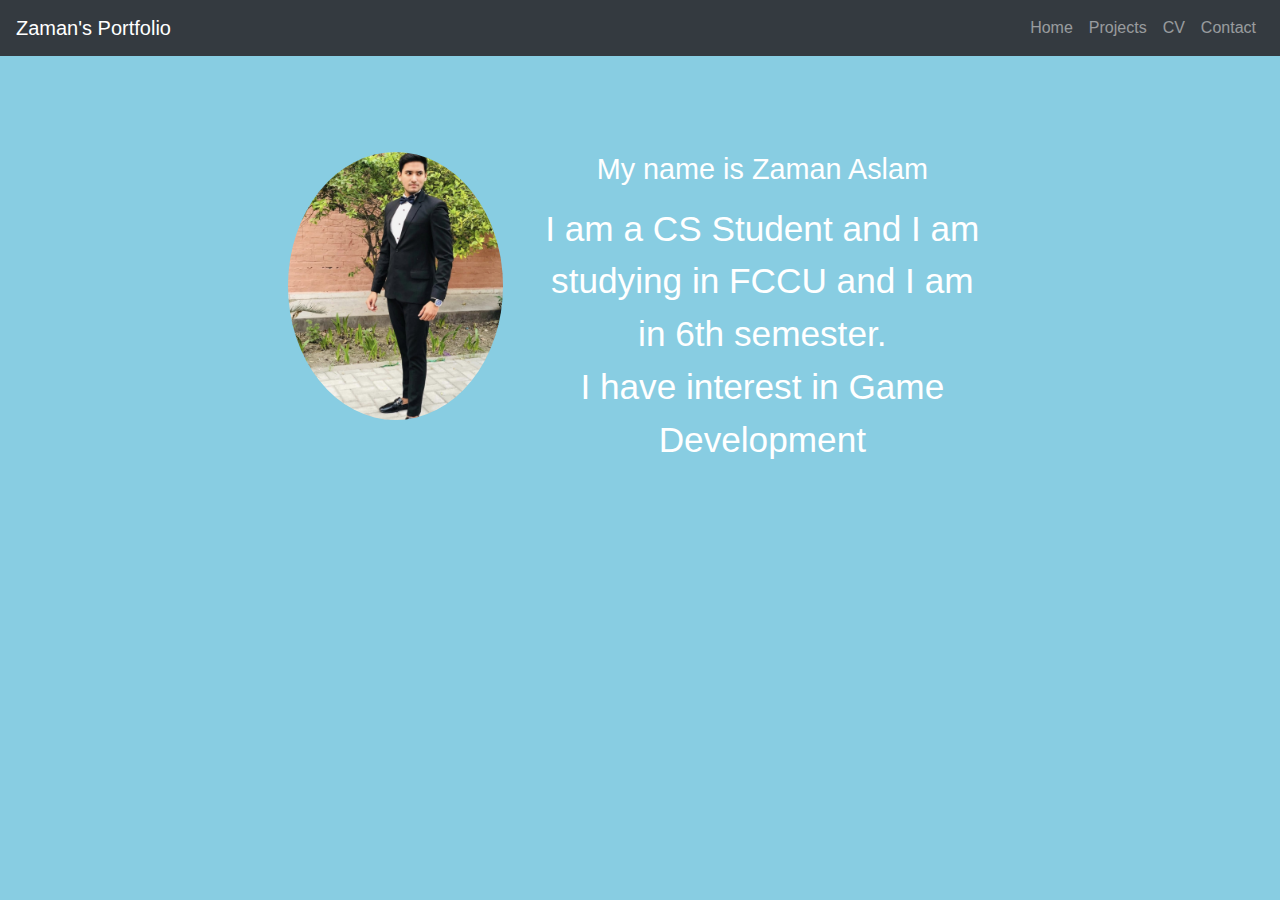
<file: index.html>
<!DOCTYPE html>
<html lang="en">
<head>
    <meta charset="UTF-8">
    <meta name="viewport" content="width=device-width, initial-scale=1, shrink-to-fit=no">
    <title>Zaman Portfolio</title>
    <link href="https://stackpath.bootstrapcdn.com/bootstrap/4.5.2/css/bootstrap.min.css" rel="stylesheet">
    <link rel="stylesheet" href="style.css">
</head>
<body>
    <nav class="navbar navbar-expand-lg navbar-dark bg-dark">
        <a class="navbar-brand" href="#">Zaman's Portfolio</a>
        <button class="navbar-toggler" type="button" data-toggle="collapse" data-target="#navbarNav" aria-controls="navbarNav" aria-expanded="false" aria-label="Toggle navigation">
            <span class="navbar-toggler-icon"></span>
        </button>
        <div class="collapse navbar-collapse" id="navbarNav">
            <ul class="navbar-nav ml-auto">
                <li class="nav-item">
                    <a class="nav-link" href="index.html">Home</a>
                </li>
                <li class="nav-item">
                    <a class="nav-link" href="projects.html">Projects</a>
                </li>
                <li class="nav-item">
                    <a class="nav-link" href="cv.html">CV</a>
                </li>
                <li class="nav-item">
                    <a class="nav-link" href="contact.html">Contact</a>
                </li>
            </ul>
        </div>
    </nav>
    
    <div class="container mt-5">
        <div class="row">
            <div class="col-md-4">
                <img src="Zaman.jpg" class="img-fluid rounded-circle" alt="Your Name">
            </div>
            <div class="col-md-8">
                <h1>My name is Zaman Aslam</h1>
                
                <p>I am a CS Student and I am studying in FCCU and I am in 6th semester. <br>
                I have interest in Game Development </p></b>
            </div>
       
        </div>
    </div>
      
    <script src="https://stackpath.bootstrapcdn.com/bootstrap/4.5.2/js/bootstrap.min.js"></script>
</body>
</html>
</file>
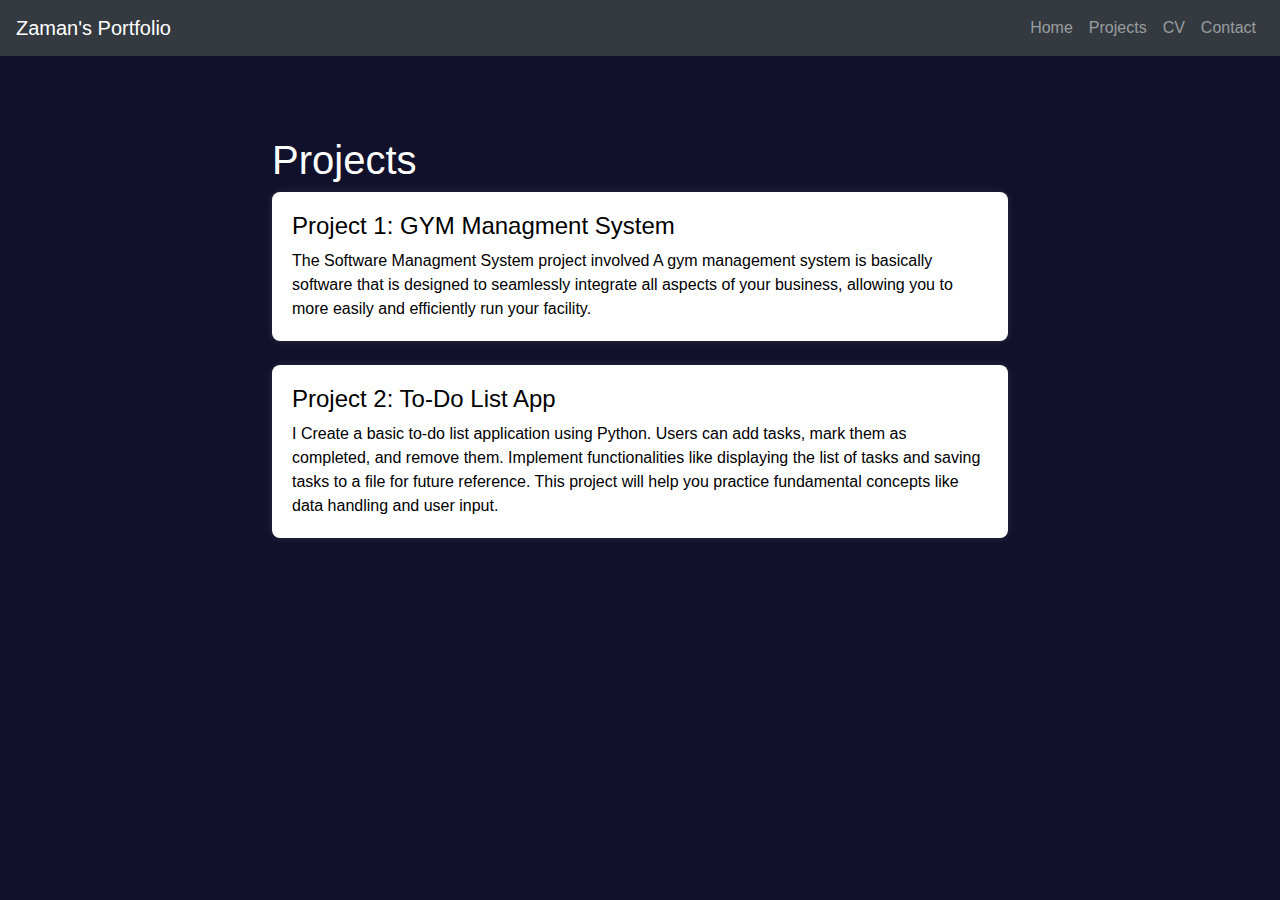
<file: projects.html>
<!DOCTYPE html>
<html lang="en">
<head>
    <meta charset="UTF-8">
    <meta name="viewport" content="width=device-width, initial-scale=1, shrink-to-fit=no">
    <title>Zaman's Portfolio</title>
    <link href="https://stackpath.bootstrapcdn.com/bootstrap/4.5.2/css/bootstrap.min.css" rel="stylesheet">
    <link rel="stylesheet" href="style2.css">
</head>
<body>
    <nav class="navbar navbar-expand-lg navbar-dark bg-dark">
        <a class="navbar-brand" href="#">Zaman's Portfolio</a>
        <button class="navbar-toggler" type="button" data-toggle="collapse" data-target="#navbarNav" aria-controls="navbarNav" aria-expanded="false" aria-label="Toggle navigation">
            <span class="navbar-toggler-icon"></span>
        </button>
        <div class="collapse navbar-collapse" id="navbarNav">
            <ul class="navbar-nav ml-auto">
                <li class="nav-item">
                    <a class="nav-link" href="index.html">Home</a>
                </li>
                <li class="nav-item">
                    <a class="nav-link" href="projects.html">Projects</a>
                </li>
                <li class="nav-item">
                    <a class="nav-link" href="cv.html">CV</a>
                </li>
                <li class="nav-item">
                    <a class="nav-link" href="contact.html">Contact</a>
                </li>
            </ul>
        </div>
    </nav>
       
    
    <div class="container mt-5">
        <h1>Projects</h1>

        <div class="card">
            <div class="card-body">
                <h5 class="card-title">Project 1: GYM Managment System</h5>
                <p class="card-text">The Software Managment System project involved A gym management system is basically software that is designed to seamlessly integrate all aspects of your business, allowing you to more easily and efficiently run your facility.</p>
            </div>
        </div>

        <div class="card">
            <div class="card-body">
                <h5 class="card-title">Project 2: To-Do List App</h5>
                <p class="card-text">I Create a basic to-do list application using Python. Users can add tasks, mark them as completed, and remove them. Implement functionalities like displaying the list of tasks and saving tasks to a file for future reference. This project will help you practice fundamental concepts like data handling and user input.</p>
            </div>
        </div>
    </div>
    
    <script src="https://stackpath.bootstrapcdn.com/bootstrap/4.5.2/js/bootstrap.min.js"></script>
</body>
</html>
</file>
<file: style.css>
/* Custom CSS for Index Page*/
body{
    background-color: rgb(136, 205, 226);
    color: white;
}

.container {
    max-width: 800px;
    margin: auto;
    text-align: center;
    padding: 3rem;
    
}

.container img {
    max-width: 100%;
    height:fit-content;
    border-radius: 200%;
    margin-bottom: 4rem;
    box-shadow: 0 0 30px rgba(0, 0, 0, 0.10.9);
}
.container h1 {
    font-size: 1.8rem;
    margin-bottom: 1rem;
}

.container p {
    font-size: 2.2rem;
    margin-bottom: 1.5rem;
}

.navbar {
    background-color: #1c1c1d;
}

.navbar-brand, .navbar-nav .nav-link {
    color: #ffffff;
}

.navbar-brand:hover, .navbar-nav .nav-link:hover {
    color: #ffffff;
}

.navbar-toggler-icon {
    background-color: #ffffff;
}

.navbar-toggler {
    border: none;
}
</file>
<file: style2.css>
/* Custom CSS for Projects Page */
body{
    background-color: rgb(17, 17, 43);
    color: white;
}

.container {
    max-width: 800px;
    margin: auto;
    padding: 2rem;
}

.card {
    margin-bottom: 1.5rem;
    border: none;
    border-radius: 0.5rem;
    box-shadow: 0 0 10px rgba(255, 255, 255, 0.1);
}

.card-title {
    font-size: 1.5rem;
    margin-bottom: 0.5rem;
    color: #000;
}

.card-text {
    font-size: 1rem;
    color: #000000;
}

.navbar {
    background-color: #343a40;
}

.navbar-brand, .navbar-nav .nav-link {
    color: #ffffff;
}

.navbar-brand:hover, .navbar-nav .nav-link:hover {
    color: #ffffff;
}
</file>
